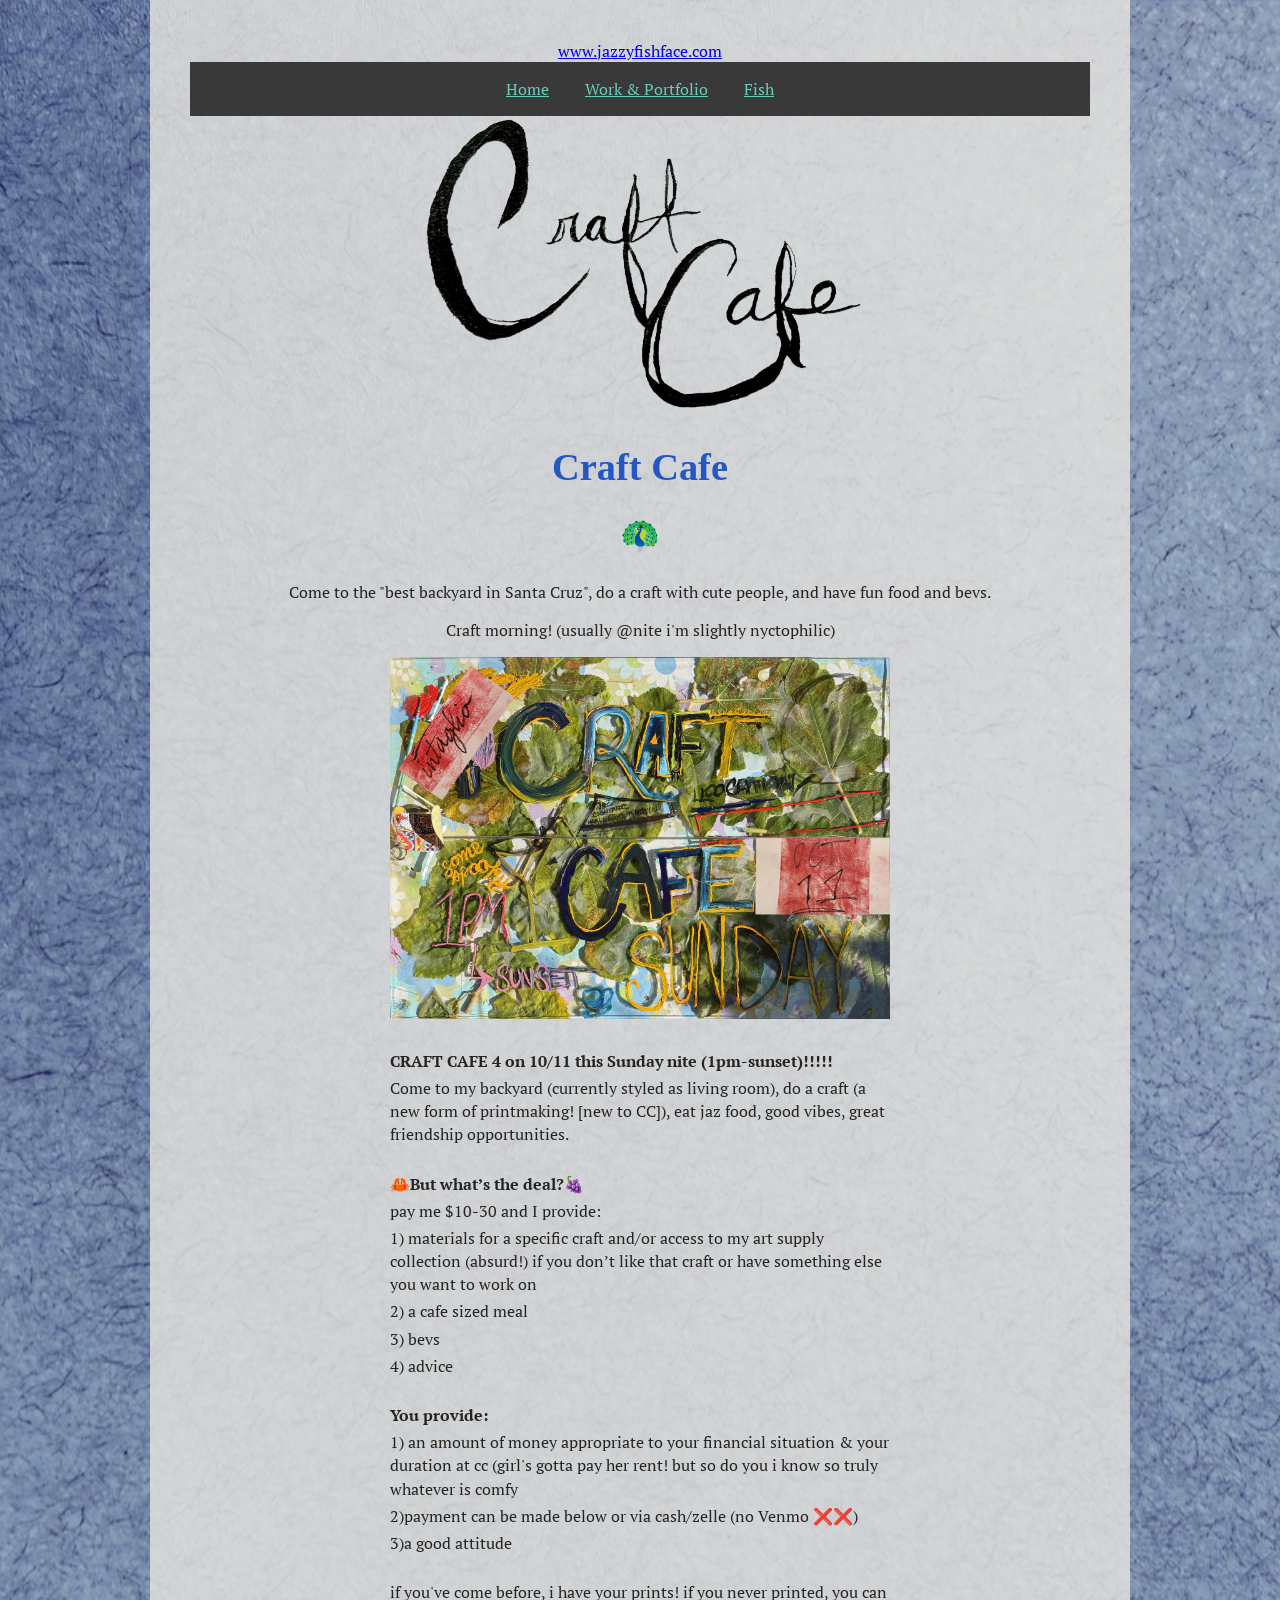
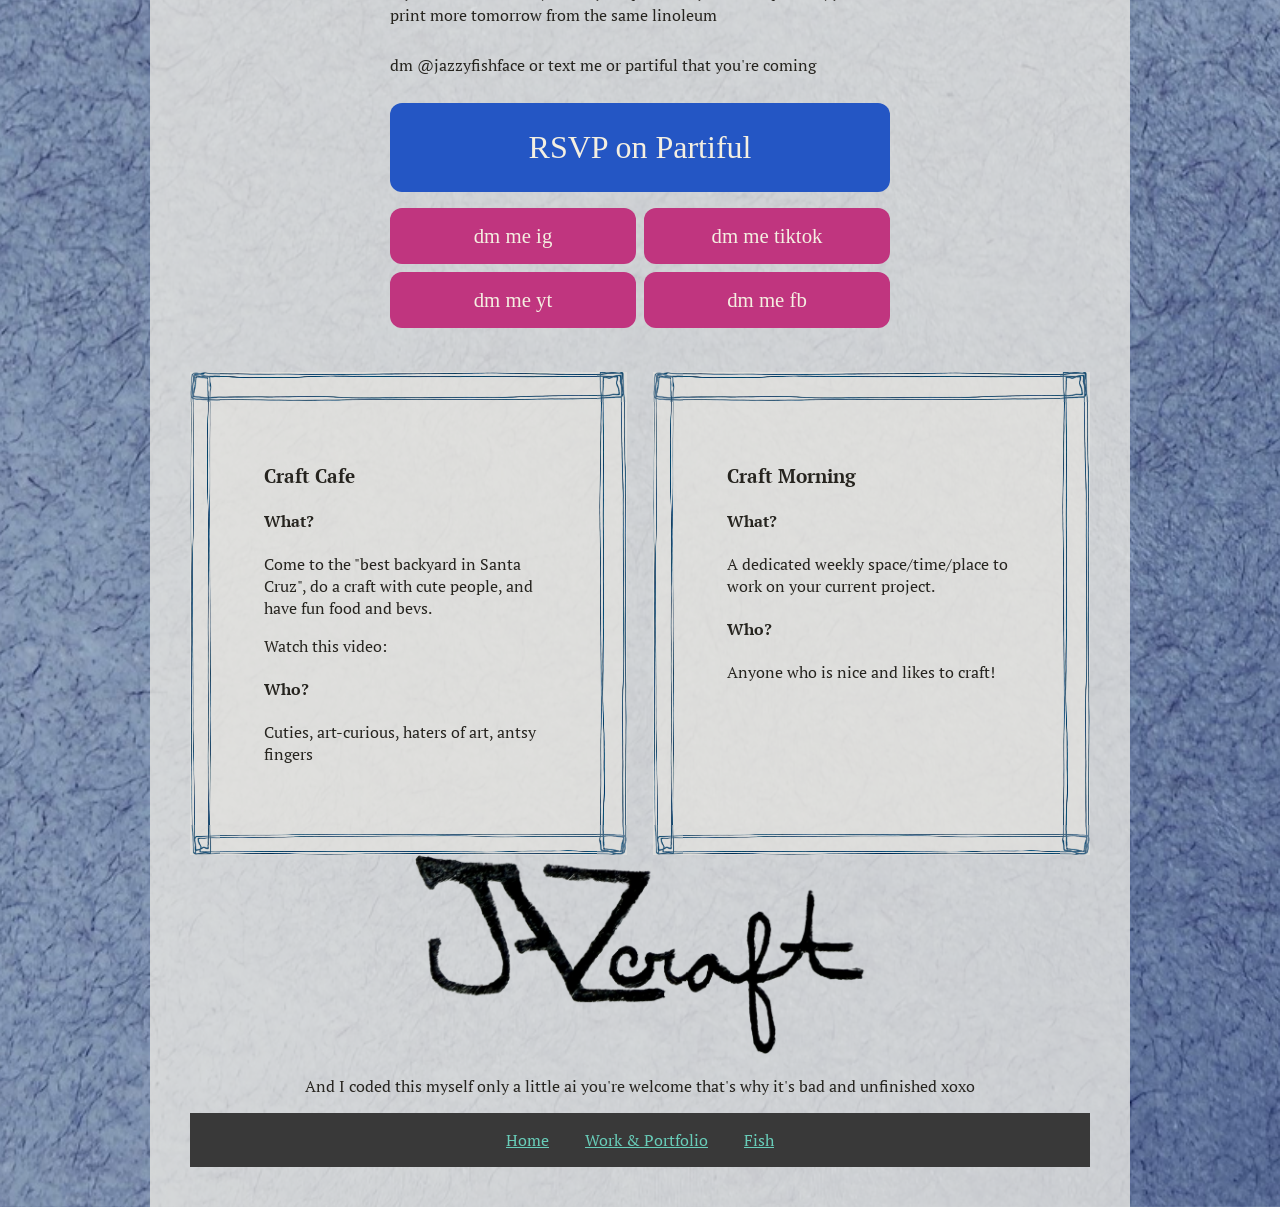
<file: index.html>
<!DOCTYPE html>
<html lang="en">
<head>
    <meta charset="UTF-8">
    <meta name="viewport" content="width=device-width, initial-scale=1">
    <link rel="stylesheet" href="https://fonts.googleapis.com/css2?family=IM+Fell+Great+Primer:ital@0;1&family=PT+Serif:ital,wght@0,400;0,700;1,400&display=swap">
    <link rel="stylesheet" href="style.css">
    <title>JAZcraft</title>
</head>
<body>
<header class="site-header">
    <a href="index.html">www.jazzyfishface.com</a>
</header>
 <div class="nav">
    <a href="index.html">Home</a>
    <a href="portfolio.html">Work &amp; Portfolio</a>
    <a href="game.html">Fish</a>
</div>
    <img class="logo" src="craftcafe_logo_1-copy.png" alt="Craft Cafe logo: hand-drawn black ink text">
    <h1>Craft Cafe</h1>
    <h2>🦚</h2>
    <p>Come to the "best backyard in Santa Cruz", do a craft with cute people, and have fun food and bevs.</p>
    <p>Craft morning! (usually @nite i'm slightly nyctophilic)</p>
    <img class="hero" src="2026-1011-craftcafe4-poster.jpg" alt="Craft Cafe 10/11 poster">
    <div class="event">
        <div class="block">
            <p>CRAFT CAFE 4 on 10/11 this Sunday nite (1pm-sunset)!!!!!</p>
            <p>Come to my backyard (currently styled as living room), do a craft (a new form of printmaking! [new to CC]), eat jaz food, good vibes, great friendship opportunities.</p>
        </div>
        <div class="block">
            <p>🦀But what’s the deal?🍇</p>
            <p>pay me $10-30 and I provide:</p>
            <p>1) materials for a specific craft and/or access to my art supply collection (absurd!) if you don’t like that craft or have something else you want to work on</p>
            <p>2) a cafe sized meal</p>
            <p>3) bevs</p>
            <p>4) advice</p>
        </div>
        <div class="block">
            <p>You provide:</p>
            <p>1) an amount of money appropriate to your financial situation &amp; your duration at cc (girl's gotta pay her rent! but so do you i know so truly whatever is comfy</p>
            <p>2)payment can be made below or via cash/zelle (no Venmo ❌❌)</p>
            <p>3)a good attitude</p>
        </div>
        <div class="block">
            <p>if you've come before, i have your prints! if you never printed, you can print more tomorrow from the same linoleum</p>
        </div>
        <div class="block">
            <p>dm @jazzyfishface or text me or partiful that you're coming</p>
        </div>
    </div>
    <a class="rsvp" href="https://partiful.com/e/hdENZmYQLujQAo2faNwG">RSVP on Partiful</a>
    <div class="dm">
        <a href="https://ig.me/m/jazzyfishface">dm me ig</a>
        <a href="https://www.tiktok.com/@jazzyfishface">dm me tiktok</a>
        <a href="https://www.youtube.com/@jazzyfishface19">dm me yt</a>
        <a href="https://m.me/jazzfishface">dm me fb</a>
    </div>
    <div id='collection-component-1787263439116'></div>
    <script type="text/javascript">
    /*<![CDATA[*/
    (function () {
      var scriptURL = 'https://sdks.shopifycdn.com/buy-button/latest/buy-button-storefront.min.js';
      if (window.ShopifyBuy) {
        if (window.ShopifyBuy.UI) {
          ShopifyBuyInit();
        } else {
          loadScript();
        }
      } else {
        loadScript();
      }
      function loadScript() {
        var script = document.createElement('script');
        script.async = true;
        script.src = scriptURL;
        (document.getElementsByTagName('head')[0] || document.getElementsByTagName('body')[0]).appendChild(script);
        script.onload = ShopifyBuyInit;
      }
      function ShopifyBuyInit() {
        var client = ShopifyBuy.buildClient({
          domain: '9s1vhu-5z.myshopify.com',
          storefrontAccessToken: 'a50e40dce5577efce76e92b96e9ccb01',
        });
        ShopifyBuy.UI.onReady(client).then(function (ui) {
          ui.createComponent('collection', {
            id: '670674354249',
            node: document.getElementById('collection-component-1787263439116'),
            moneyFormat: '%24%7B%7Bamount%7D%7D',
            options: {
      "product": {
        "styles": {
          "product": {
            "@media (min-width: 601px)": {
              "max-width": "calc(33.33333% - 30px)",
              "margin-left": "30px",
              "margin-bottom": "50px",
              "width": "calc(33.33333% - 30px)"
            },
            "img": {
              "height": "calc(100% - 15px)",
              "position": "absolute",
              "left": "0",
              "right": "0",
              "top": "0"
            },
            "imgWrapper": {
              "padding-top": "calc(75% + 15px)",
              "position": "relative",
              "height": "0"
            }
          },
          "title": {
            "font-family": "PT Sans, sans-serif",
            "color": "#040404"
          },
          "button": {
            "font-family": "PT Sans, sans-serif",
            "font-weight": "bold",
            "color": "#000000",
            ":hover": {
              "color": "#000000"
            }
          },
          "price": {
            "font-family": "PT Sans, sans-serif"
          },
          "compareAt": {
            "font-family": "PT Sans, sans-serif"
          },
          "unitPrice": {
            "font-family": "PT Sans, sans-serif"
          }
        },
        "buttonDestination": "modal",
        "contents": {
          "options": false
        },
        "text": {
          "button": "View product"
        },
        "googleFonts": [
          "PT Sans"
        ]
      },
      "productSet": {
        "styles": {
          "products": {
            "@media (min-width: 601px)": {
              "margin-left": "-30px"
            }
          }
        }
      },
      "modalProduct": {
        "contents": {
          "img": false,
          "imgWithCarousel": true,
          "button": false,
          "buttonWithQuantity": true
        },
        "styles": {
          "product": {
            "@media (min-width: 601px)": {
              "max-width": "100%",
              "margin-left": "0px",
              "margin-bottom": "0px"
            }
          },
          "button": {
            "font-family": "PT Sans, sans-serif",
            "font-weight": "bold",
            "color": "#000000",
            ":hover": {
              "color": "#000000"
            }
          },
          "title": {
            "font-family": "Helvetica Neue, sans-serif",
            "font-weight": "bold",
            "font-size": "26px",
            "color": "#4c4c4c"
          },
          "price": {
            "font-family": "Helvetica Neue, sans-serif",
            "font-weight": "normal",
            "font-size": "18px",
            "color": "#4c4c4c"
          },
          "compareAt": {
            "font-family": "Helvetica Neue, sans-serif",
            "font-weight": "normal",
            "font-size": "15.299999999999999px",
            "color": "#4c4c4c"
          },
          "unitPrice": {
            "font-family": "Helvetica Neue, sans-serif",
            "font-weight": "normal",
            "font-size": "15.299999999999999px",
            "color": "#4c4c4c"
          }
        },
        "googleFonts": [
          "PT Sans"
        ],
        "text": {
          "button": "Add to cart"
        }
      },
      "option": {},
      "cart": {
        "styles": {
          "button": {
            "font-family": "PT Sans, sans-serif",
            "font-weight": "bold",
            "color": "#000000",
            ":hover": {
              "color": "#000000"
            }
          },
          "title": {
            "color": "#414141"
          },
          "header": {
            "color": "#414141"
          },
          "lineItems": {
            "color": "#414141"
          },
          "subtotalText": {
            "color": "#414141"
          },
          "subtotal": {
            "color": "#414141"
          },
          "notice": {
            "color": "#414141"
          },
          "currency": {
            "color": "#414141"
          },
          "close": {
            "color": "#414141",
            ":hover": {
              "color": "#414141"
            }
          },
          "empty": {
            "color": "#414141"
          },
          "noteDescription": {
            "color": "#414141"
          },
          "discountText": {
            "color": "#414141"
          },
          "discountIcon": {
            "fill": "#414141"
          },
          "discountAmount": {
            "color": "#414141"
          },
          "cart": {
            "background-color": "#e6cccc"
          },
          "footer": {
            "background-color": "#e6cccc"
          }
        },
        "text": {
          "total": "Total",
          "notice": "redeemable only in person",
          "button": "Checkout"
        },
        "contents": {
          "note": true
        },
        "googleFonts": [
          "PT Sans"
        ]
      },
      "toggle": {
        "styles": {
          "toggle": {
            "font-family": "PT Sans, sans-serif",
            "font-weight": "bold"
          },
          "count": {
            "color": "#000000",
            ":hover": {
              "color": "#000000"
            }
          },
          "iconPath": {
            "fill": "#000000"
          }
        },
        "googleFonts": [
          "PT Sans"
        ]
      },
      "lineItem": {
        "styles": {
          "variantTitle": {
            "color": "#414141"
          },
          "title": {
            "color": "#414141"
          },
          "price": {
            "color": "#414141"
          },
          "fullPrice": {
            "color": "#414141"
          },
          "discount": {
            "color": "#414141"
          },
          "discountIcon": {
            "fill": "#414141"
          },
          "quantity": {
            "color": "#414141"
          },
          "quantityIncrement": {
            "color": "#414141",
            "border-color": "#414141"
          },
          "quantityDecrement": {
            "color": "#414141",
            "border-color": "#414141"
          },
          "quantityInput": {
            "color": "#414141",
            "border-color": "#414141"
          }
        }
      }
    },
          });
        });
      }
    })();
    /*]]>*/
    </script>
    <div class="cards">
        <div class="card">
            <h3>Craft Cafe</h3>
            <h4>What?</h4>
            <p>Come to the "best backyard in Santa Cruz", do a craft with cute people, and have fun food and bevs. </p>
            <p>Watch this video:</p>
            <h4>Who?</h4>
            <p>Cuties, art-curious, haters of art, antsy fingers</p>
        </div>
        <div class="card">
            <h3>Craft Morning</h3>
            <h4>What?</h4>
            <p>A dedicated weekly space/time/place to work on your current project.</p>
            <h4>Who?</h4>
            <p>Anyone who is nice and likes to craft!</p>
        </div>
    </div>
    <img class="logo" src="JAZcraft_logo_1-copy.png" alt="JAZcraft logo: hand-drawn black ink logo">
    <p></p>
    <p>And I coded this myself only a little ai you're welcome that's why it's bad and unfinished xoxo</p>
 <div class="footer-nav">
    <a href="index.html">Home</a>
    <a href="portfolio.html">Work &amp; Portfolio</a>
    <a href="game.html">Fish</a>
</div>
</body>
</html>
</file>
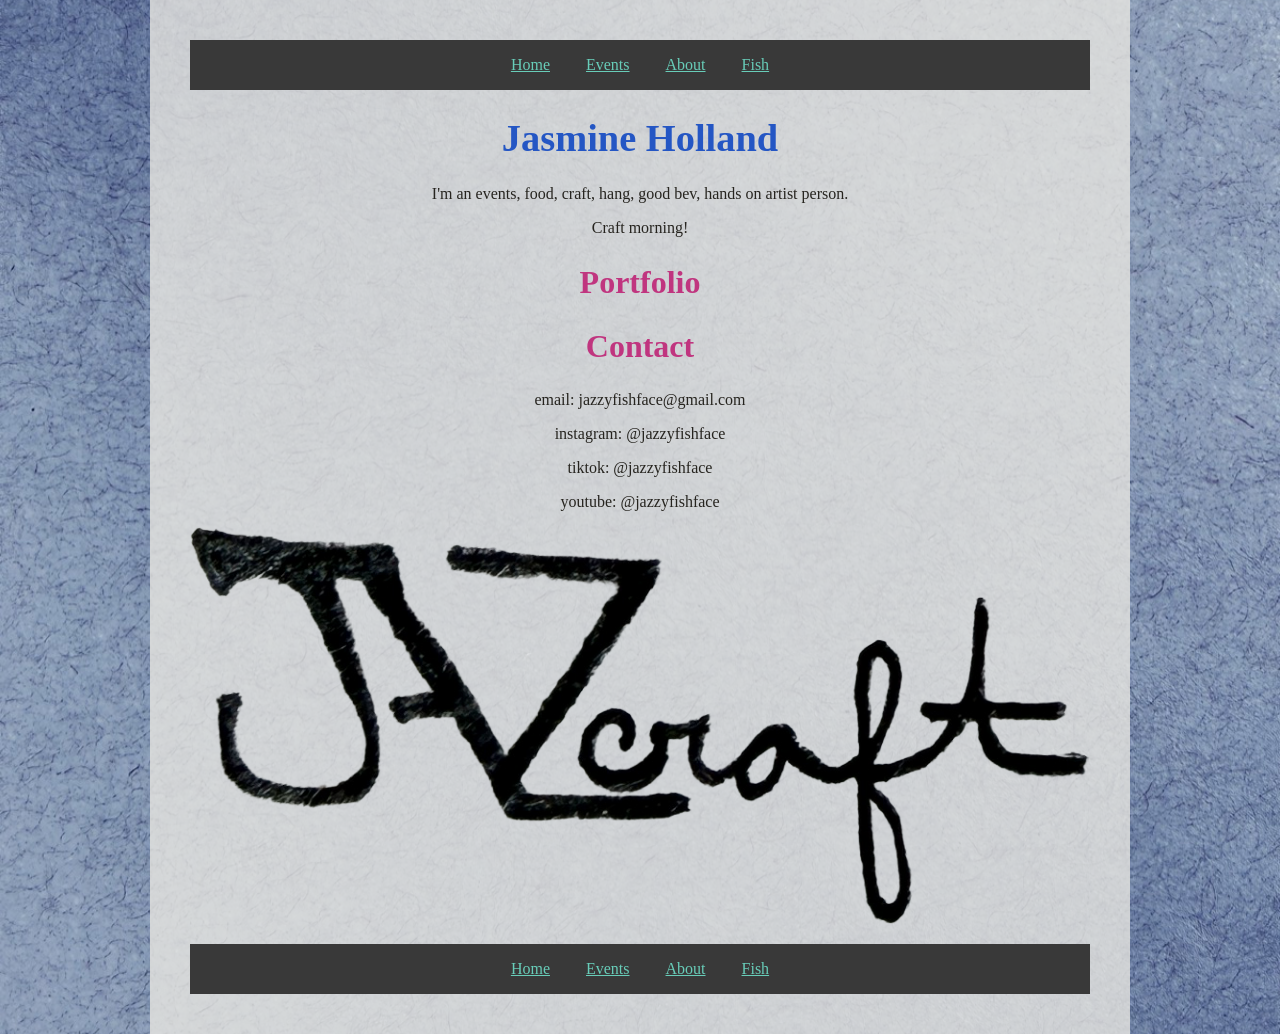
<file: about.html>
<!DOCTYPE html>
<html lang="en">
<head>
     <meta charset="UTF-8">
     <link rel="stylesheet" href="style.css">
    <title>about</title>
</head>
<body>
 <div class="nav">
    <a href="index.html">Home</a>
    <a href="events.html">Events</a>
    <a href="about.html">About</a>
    <a href="game.html">Fish</a>
</div>
    <h1>Jasmine Holland</h1>
    <p>I'm an events, food, craft, hang, good bev, hands on artist person. </p>
    <p>Craft morning!</p>
    <!-- placeholder for actual bio -->
    <h2>Portfolio</h2>
    <!-- placeholder for portfolio of artwork/baked goods -->
    <h2>Contact</h2>
    <p>email: jazzyfishface@gmail.com</p>
    <p>instagram: @jazzyfishface</p>
    <p>tiktok: @jazzyfishface</p>
    <p>youtube: @jazzyfishface</p>
    <img src="JAZcraft_logo_1-copy.png" alt="JAZcraft logo: hand-drawn black ink logo">
    <p></p>
 <div class="footer-nav ">
    <a href="index.html">Home</a>
    <a href="events.html">Events</a>
    <a href="about.html">About</a>
    <a href="game.html">Fish</a>
</div>
</body>
</html>
</file>
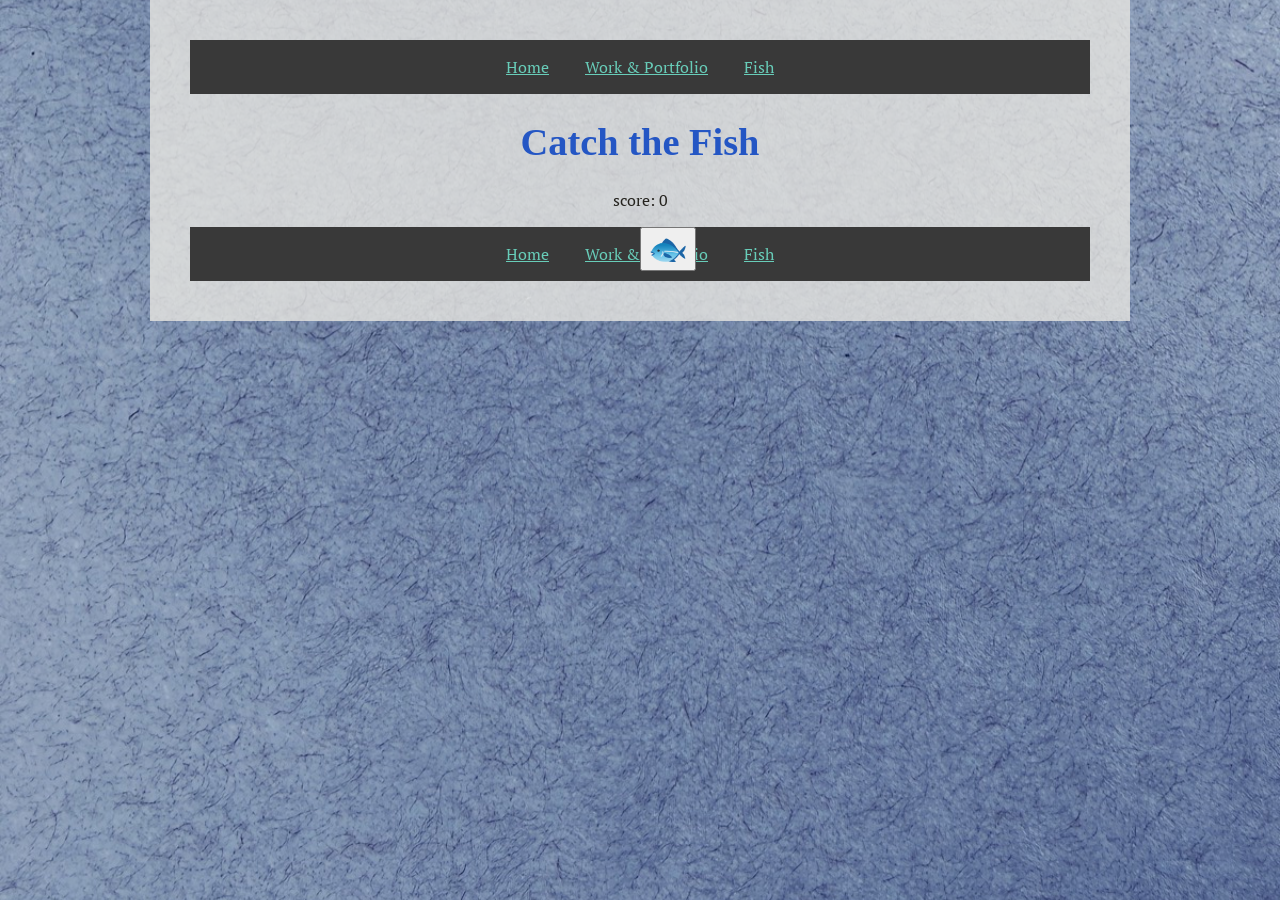
<file: game.html>
<!DOCTYPE html>
<html lang="en">
<head>
    <meta charset="UTF-8">
    <meta name="viewport" content="width=device-width, initial-scale=1">
    <link rel="stylesheet" href="https://fonts.googleapis.com/css2?family=IM+Fell+Great+Primer:ital@0;1&family=PT+Serif:ital,wght@0,400;0,700;1,400&display=swap">
    <link rel="stylesheet" href="style.css">
    <title>JAZcraft</title>
</head>
<body>
 <div class="nav">
    <a href="index.html">Home</a>
    <a href="portfolio.html">Work &amp; Portfolio</a>
    <a href="game.html">Fish</a>
</div>
<h1>Catch the Fish</h1>
<p>score: <span id="score">0</span></p>
<button id="fish">🐟</button>

<script>
    let score = 0;
    function catchFish() {
        score = score + 1;
        moveFish();
        document.getElementById("score").textContent = score;
    }
    document.getElementById("fish").onclick = catchFish;
    function moveFish() {
    let fish = document.getElementById("fish");
    fish.style.left = Math.random() * 80 + "%";
    fish.style.top = Math.random() * 80 + "%";
    setInterval(moveFish, 1000);
}
</script>
 <div class="footer-nav">
    <a href="index.html">Home</a>
    <a href="portfolio.html">Work &amp; Portfolio</a>
    <a href="game.html">Fish</a>
</div>
</body>
</html>
</file>
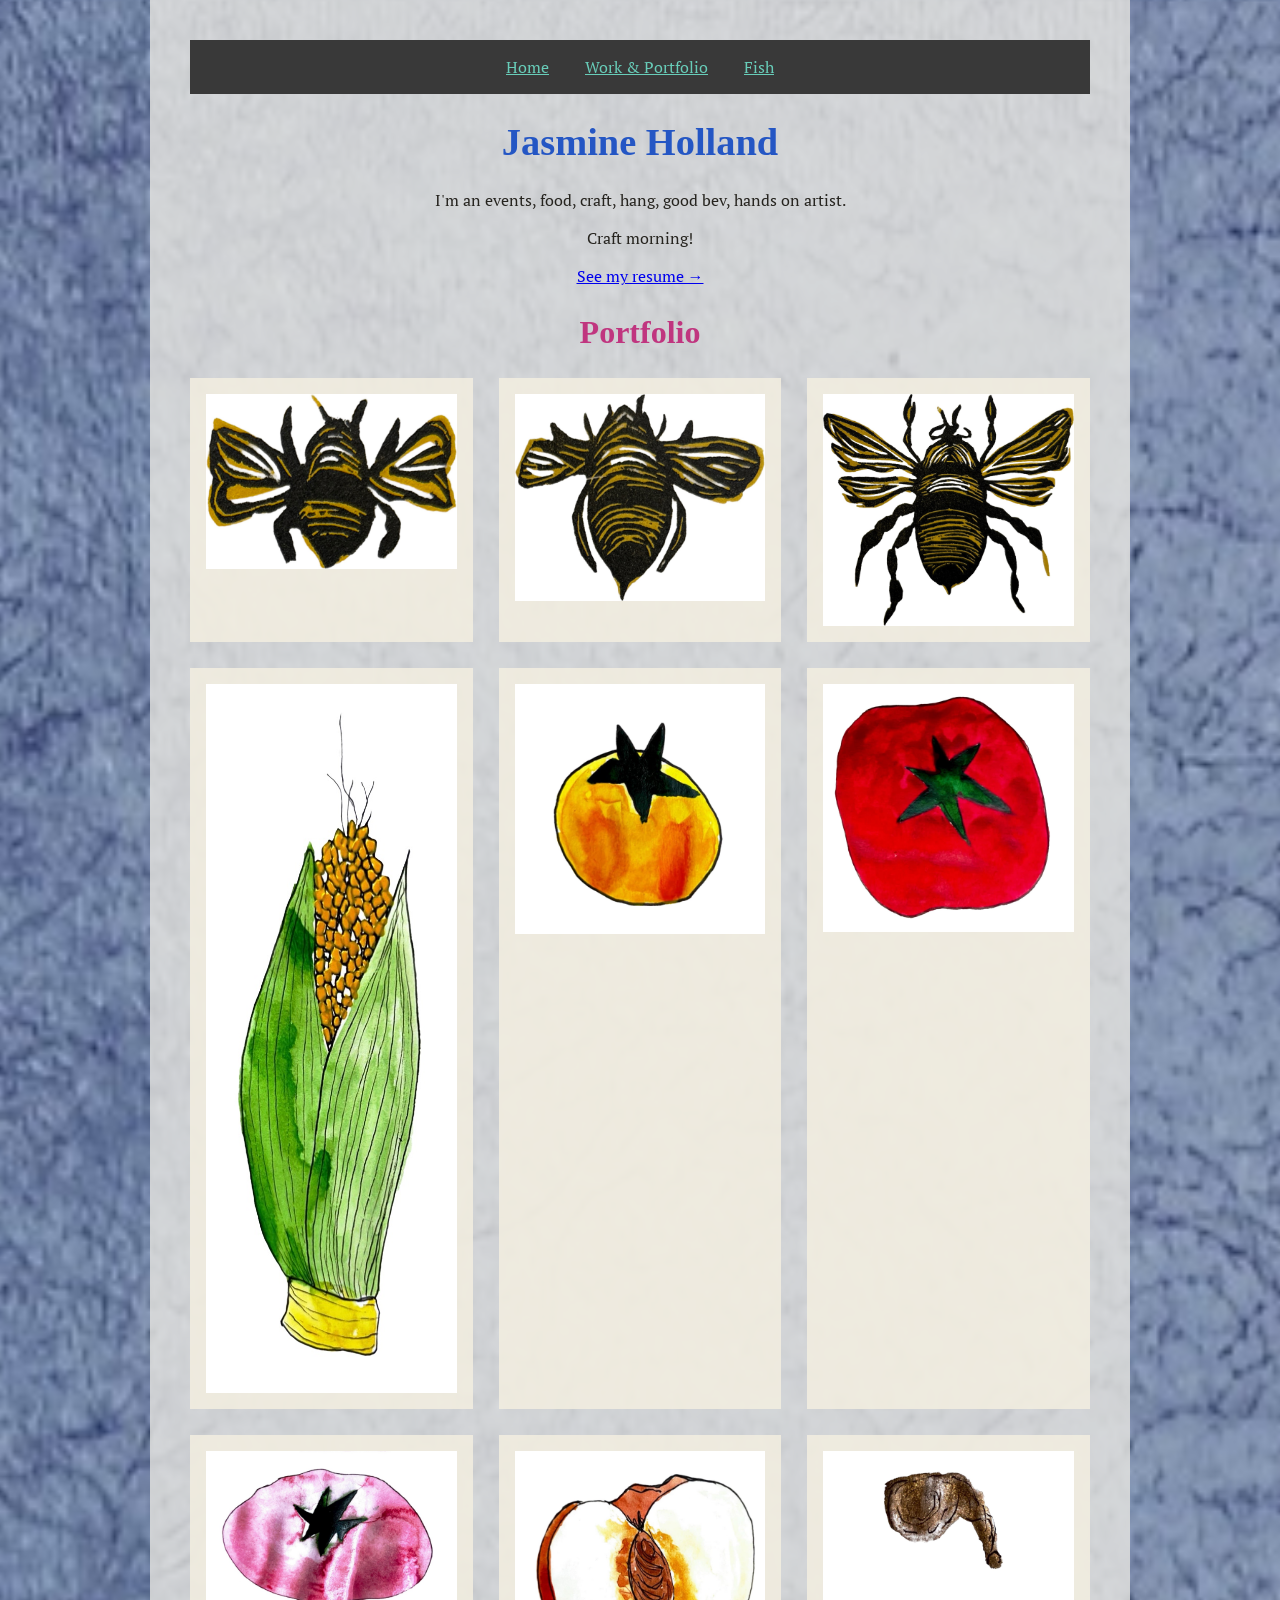
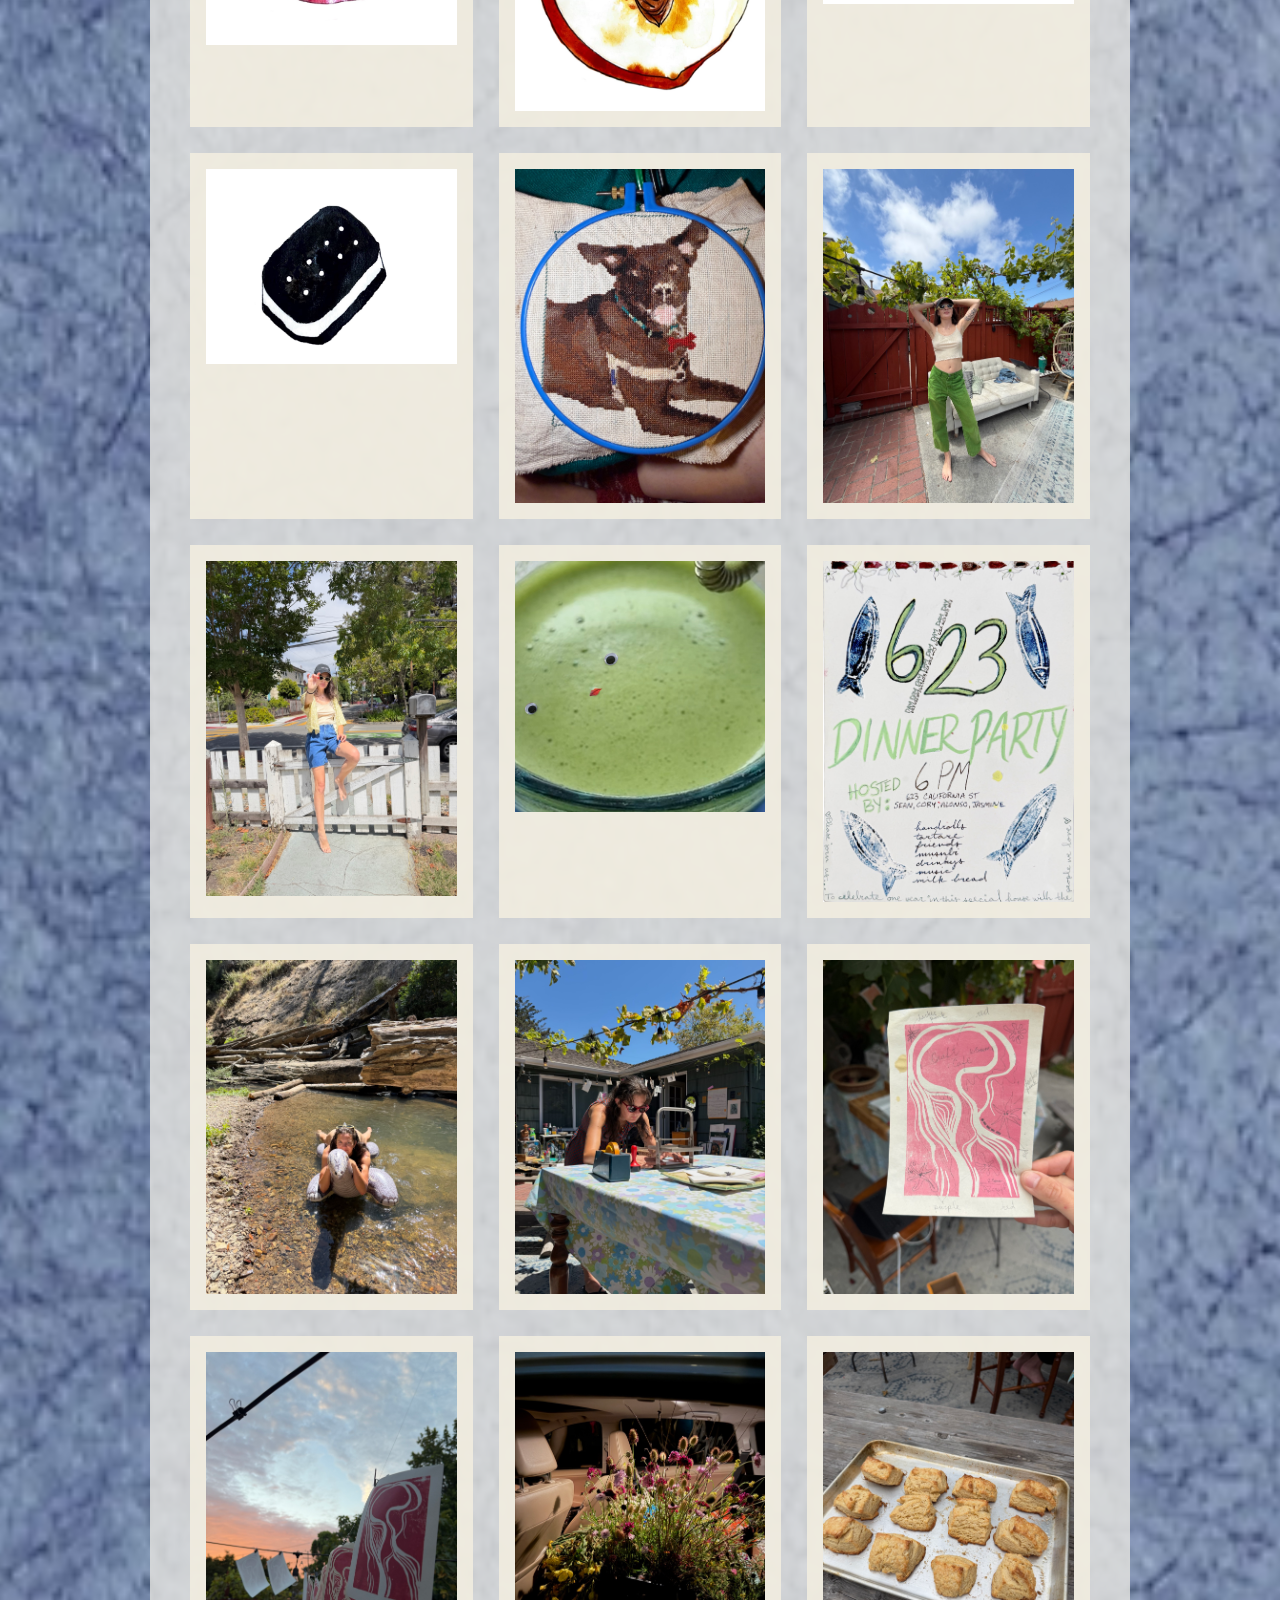
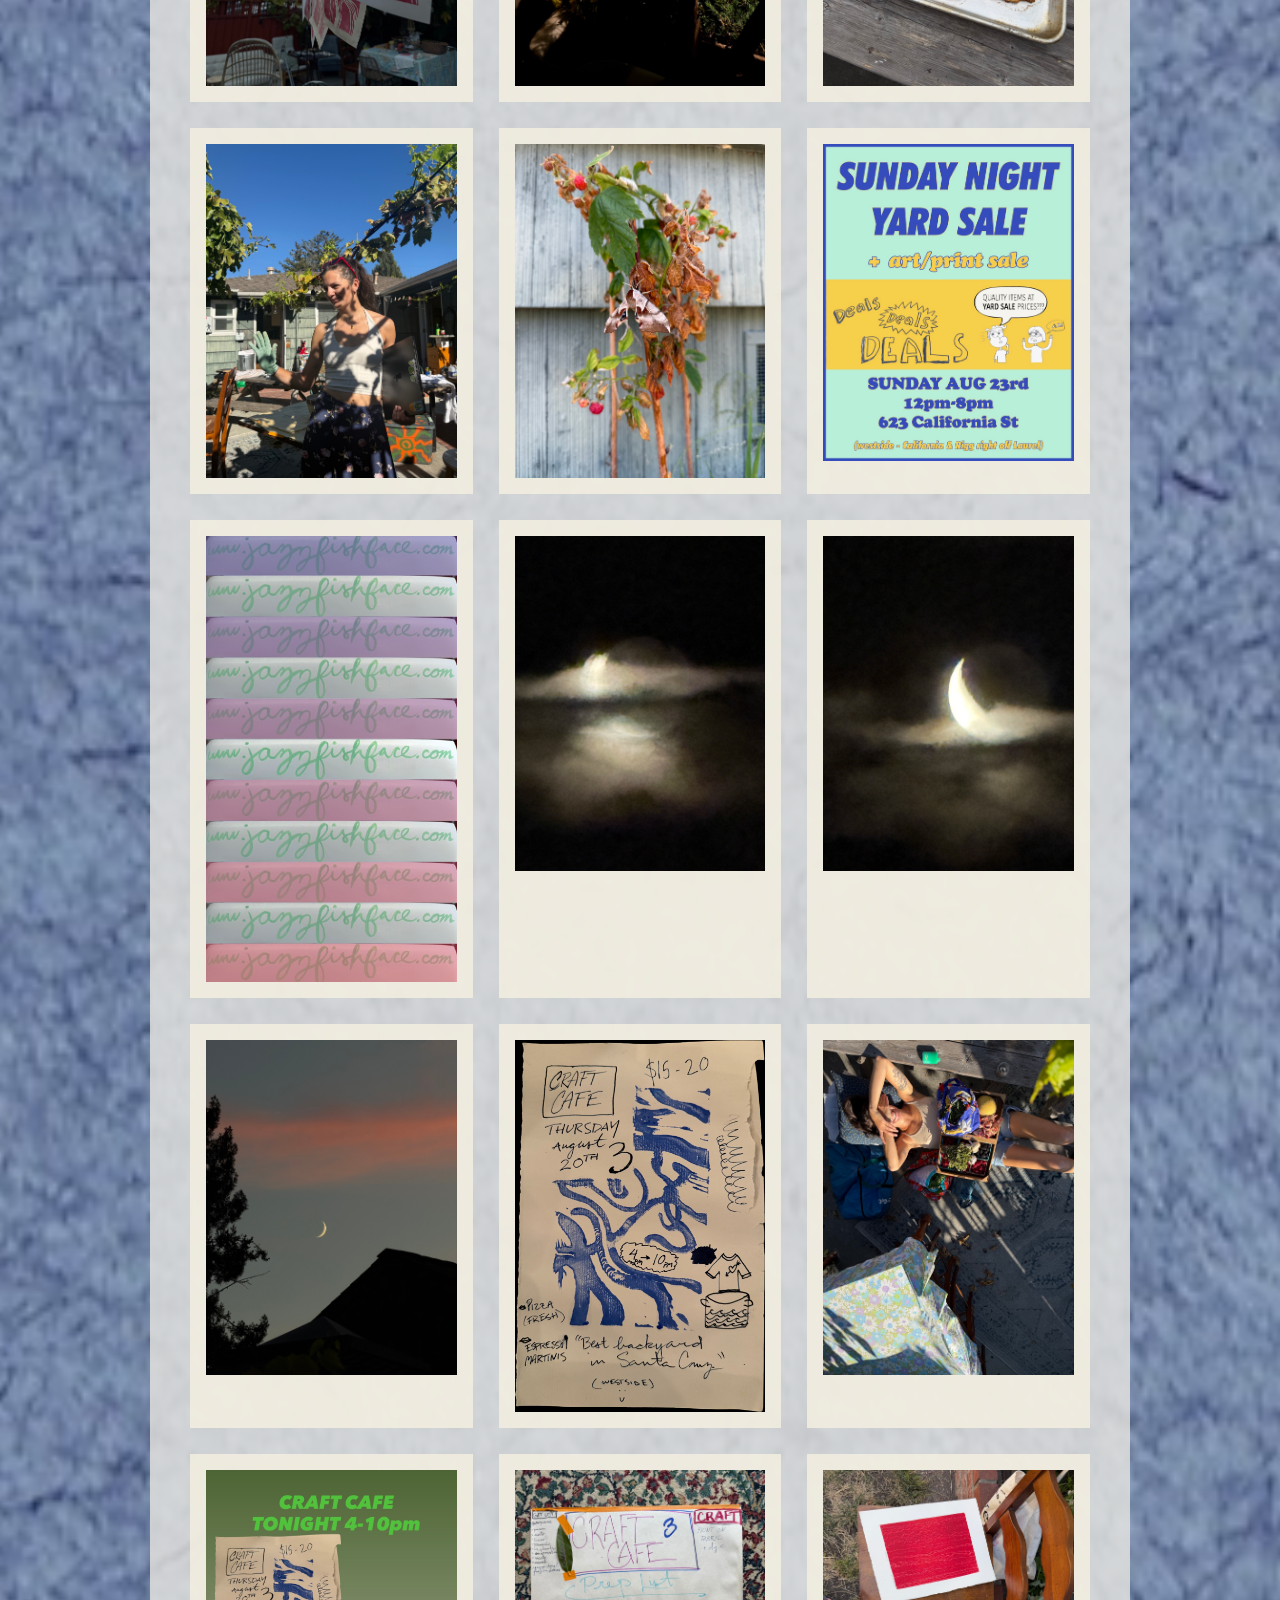
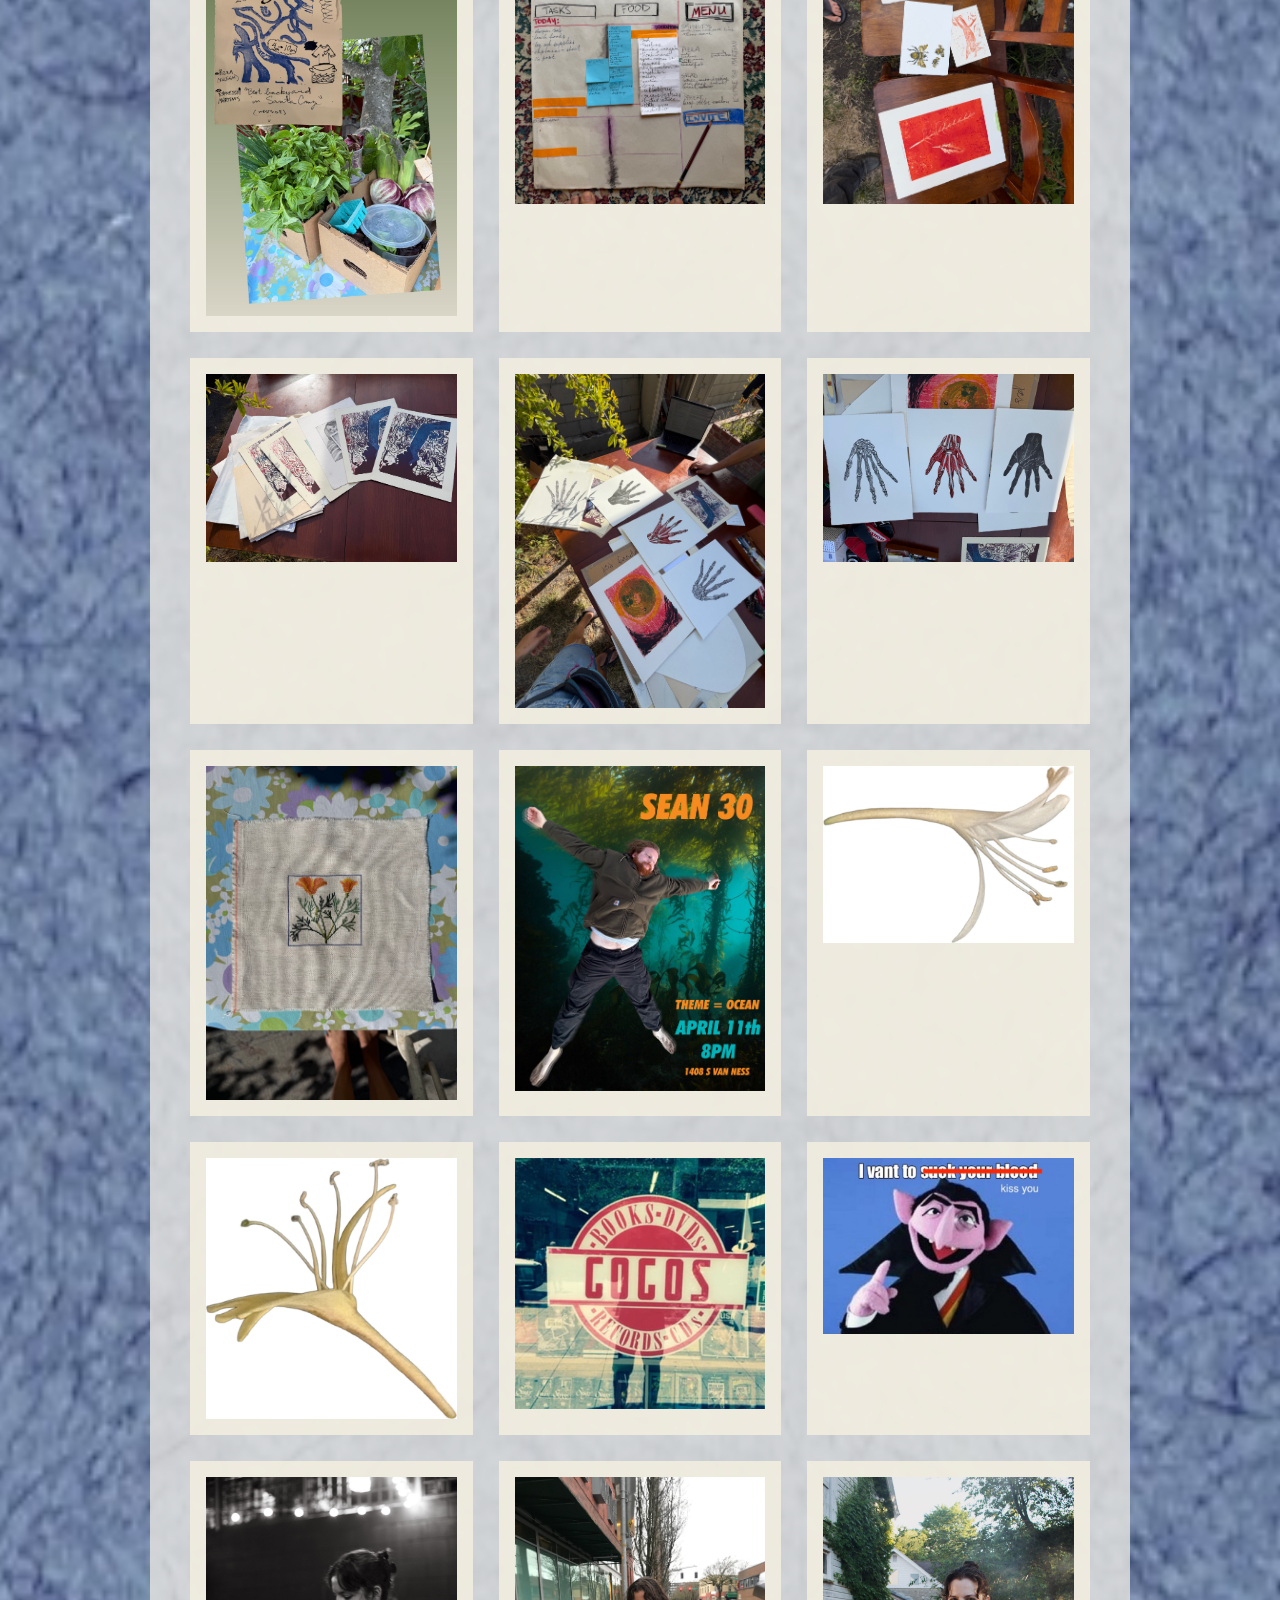
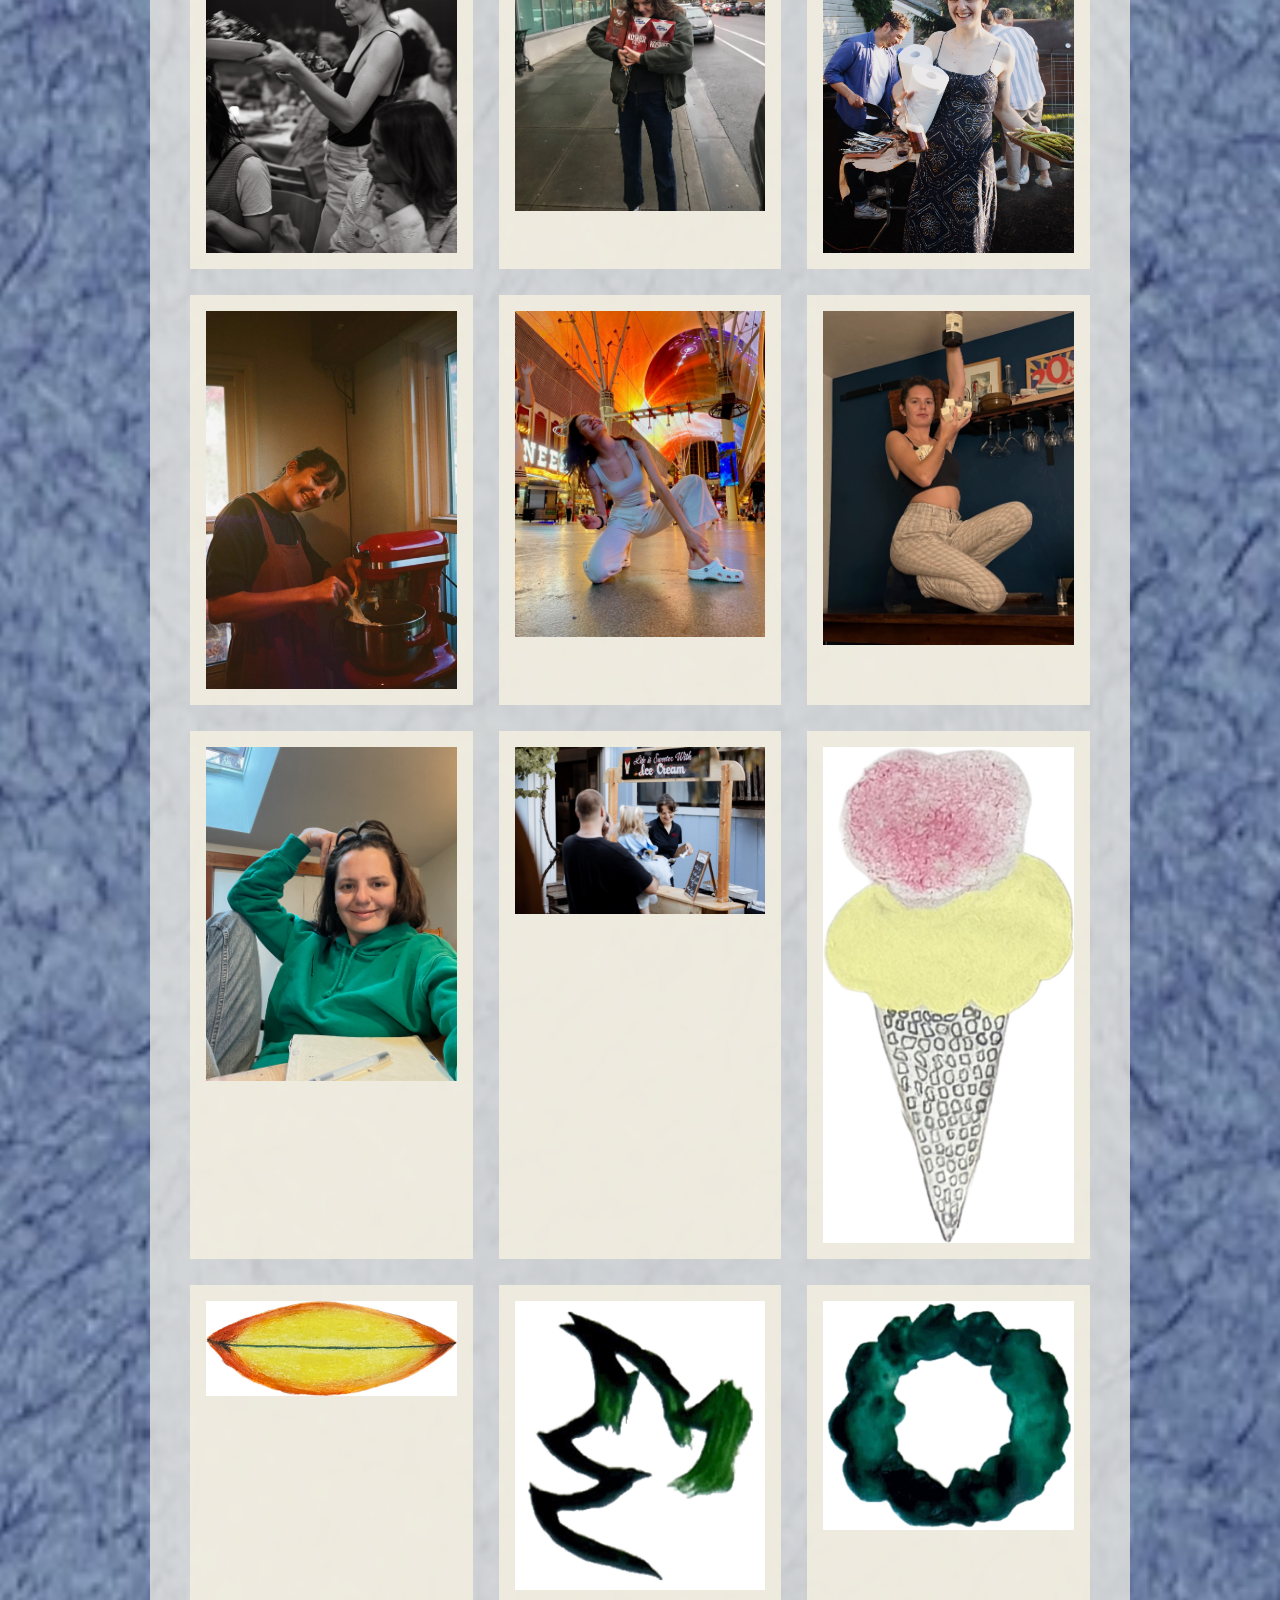
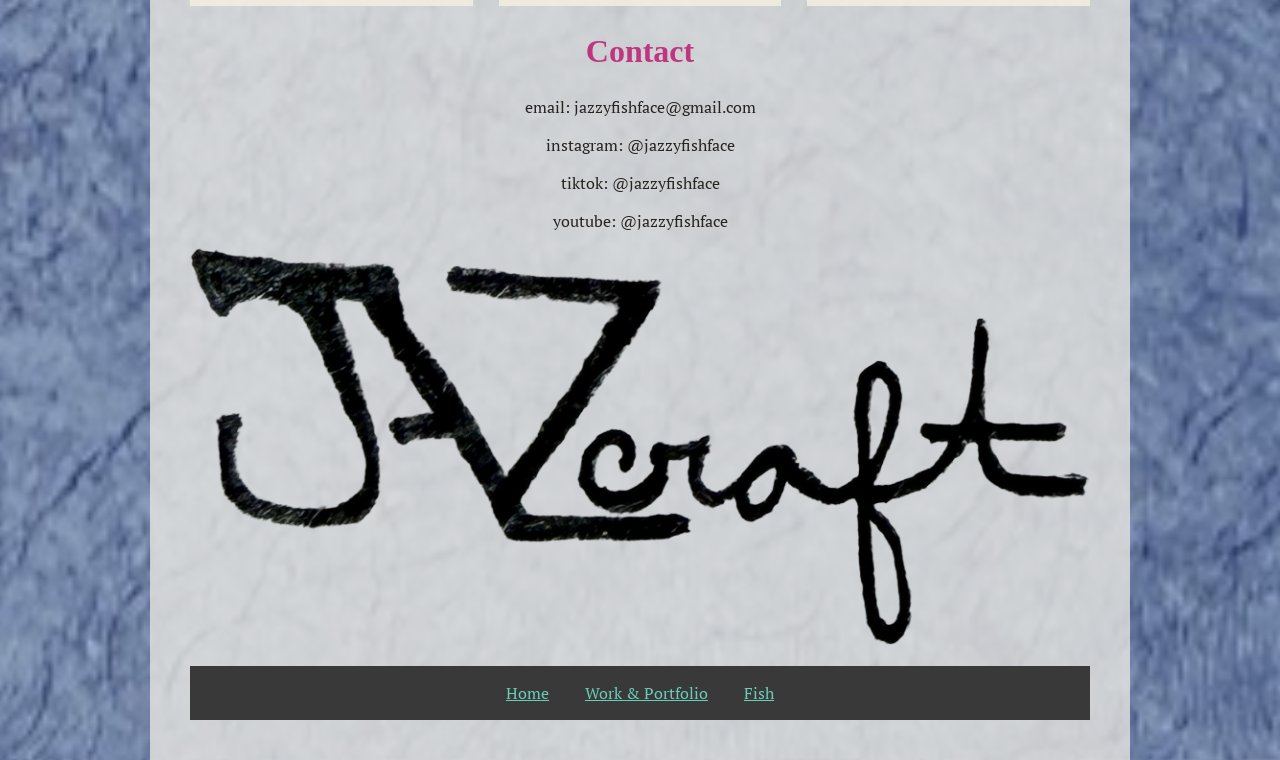
<file: portfolio.html>
<!DOCTYPE html>
<html lang="en">
<head>
    <meta charset="UTF-8">
    <meta name="viewport" content="width=device-width, initial-scale=1">
    <link rel="stylesheet" href="https://fonts.googleapis.com/css2?family=IM+Fell+Great+Primer:ital@0;1&family=PT+Serif:ital,wght@0,400;0,700;1,400&display=swap">
    <link rel="stylesheet" href="style.css">
    <title>about</title>
</head>
<body>
 <div class="nav">
    <a href="index.html">Home</a>
    <a href="portfolio.html">Work &amp; Portfolio</a>
    <a href="game.html">Fish</a>
</div>
    <h1>Jasmine Holland</h1>
    <p>I'm an events, food, craft, hang, good bev, hands on artist. </p>
    <p>Craft morning!</p>
    <p><a href="resume.html">See my resume &rarr;</a></p>
    <h2>Portfolio</h2>
    <div class="gallery">
        <figure>
            <img src="art/2014-bee-1.jpg" alt="Black bee with gold-striped wings and white wing details, viewed from above on white background.">
        </figure>
        <figure>
            <img src="art/2014-bee-2.jpg" alt="Black bee with gold-striped wings viewed from above, printed on white background.">
        </figure>
        <figure>
            <img src="art/2014-bee-3.jpg" alt="Black bee with large extended gold-striped wings and detailed legs, viewed from above on white background.">
        </figure>
        <figure>
            <img src="art/2023-0723-img9454.jpg" alt="Watercolor illustration of a corn cob with yellow kernels and green leafy husks bound with a yellow band.">
        </figure>
        <figure>
            <img src="art/2023-0723-img9456.jpg" alt="Yellow-to-orange watercolor apple with a black bat silhouette emerging from the top.">
        </figure>
        <figure>
            <img src="art/2023-0723-img9457.jpg" alt="Watercolor painting of a red tomato with a green star-shaped sepal on white background.">
        </figure>
        <figure>
            <img src="art/2023-0723-img9459.jpg" alt="Watercolor painting of a magenta bell pepper with a black star-shaped sepal on white background.">
        </figure>
        <figure>
            <img src="art/2023-0723-img9463.jpg" alt="Cross-section of a watercolor apple showing the brown seed pod and yellow interior flesh.">
        </figure>
        <figure>
            <img src="art/2023-0723-img9467.jpg" alt="Weathered tan and brown surface with carved curved lines and embossed texture marks.">
        </figure>
        <figure>
            <img src="art/2023-0723-img9470.jpg" alt="Abstract black rectangular form with rounded corners and a white dot pattern.">
        </figure>
        <figure>
            <img src="art/2026-0326-img-4605.jpg" alt="Cross-stitch embroidery in a blue hoop showing a portrait of two people in brown and cream tones.">
        </figure>
        <figure>
            <img src="art/2026-0614-img-6635.jpg" alt="A person in sunglasses and green pants stands with arms raised in a sunny residential backyard.">
        </figure>
        <figure>
            <img src="art/2026-0614-img-6668.jpg" alt="A person with arms outstretched stands near a rainbow-striped painted structure by a dock.">
        </figure>
        <figure>
            <img src="art/2026-0618-20260618-matcha-1.jpg" alt="A green matcha drink in a bowl decorated with two googly eyes and a small red leaf.">
        </figure>
        <figure>
            <img src="art/2026-0623-day-poster.jpg" alt="A hand-drawn poster with blue fish illustrations, the date 6/23, and text advertising a dinner party.">
        </figure>
        <figure>
            <img src="art/2026-0705-img-3289.jpg" alt="A person sits on rocky ground beside still water with weathered logs nearby.">
        </figure>
        <figure>
            <img src="art/2026-0710-img-6419.jpg" alt="A person leans over a table of art supplies, working outdoors with plants and a dark building behind.">
        </figure>
        <figure>
            <img src="art/2026-0713-img-7318.jpg" alt="A pink linocut print with white outlines of an abstract flowing figure with floral corner details.">
        </figure>
        <figure>
            <img src="art/2026-0713-img-7323.jpg" alt="Identical pink linocut prints hang from clotheslines at sunset with trees in the background.">
        </figure>
        <figure>
            <img src="art/2026-0719-img-7497.jpg" alt="A car interior densely filled with dried flowers, seedpods, and botanical arrangements.">
        </figure>
        <figure>
            <img src="art/2026-0719-img-7508.jpg" alt="About a dozen freshly baked scones on parchment paper in a baking sheet.">
        </figure>
        <figure>
            <img src="art/2026-0724-img-5742.jpg" alt="A person in green gloves holds a small craft item while standing in a sunny backyard.">
        </figure>
        <figure>
            <img src="art/2026-0729-img-7817.jpg" alt="A raspberry plant with red and brown berries and a moth on the foliage, against a corrugated metal wall.">
        </figure>
        <figure>
            <img src="art/2026-08-23-yard-sale.jpg" alt="A blue and yellow poster for a Sunday-night yard sale and art print sale on August 23rd, with cartoon characters and hand-drawn text.">
        </figure>
        <figure>
            <img src="art/2026-0803-photo-output.jpg" alt="Hand-lettered paper strips in pastel purple, green, and pink, each reading www.jazzyfishface.com in green and purple ink.">
        </figure>
        <figure>
            <img src="art/2026-0808-img-8546.jpg" alt="A mostly dark photograph with blurred light-colored shapes in the center, hard to identify.">
        </figure>
        <figure>
            <img src="art/2026-0808-img-8552.jpg" alt="A crescent moon glowing against a dark cloudy sky at night.">
        </figure>
        <figure>
            <img src="art/2026-0815-img-9178.jpg" alt="A crescent moon in a twilight sky with tree branches and a rooftop silhouetted in front.">
        </figure>
        <figure>
            <img src="art/2026-0818-img-9308.jpg" alt="A cream notecard with hand-drawn blue abstract art and handwritten text announcing a Craft Cafe event on Thursday August 20th.">
        </figure>
        <figure>
            <img src="art/2026-0819-img-9302.jpg" alt="Overhead shot of a person reclining on a wooden deck surrounded by boxes of berries and greens, with patterned fabric and hard sun.">
        </figure>
        <figure>
            <img src="art/2026-0820-0cec63ff-f02d-4e8f-8505-41eaa4a81d01.jpg" alt="A green-background collage of a handwritten Craft Cafe flyer beside a photo of basil and vegetables in cardboard boxes.">
        </figure>
        <figure>
            <img src="art/2026-0820-img-9347.jpg" alt="Printed artworks on wooden chairs in a garden: red-textured prints, an ink fish drawing, and fern prints on white paper.">
        </figure>
        <figure>
            <img src="art/2026-0822-img-9438.jpg" alt="Handwritten planning notes on cream paper with colored tape and sticky notes, sketched layouts labeled craft, tasks, food, and menu.">
        </figure>
        <figure>
            <img src="art/2026-0822-img-9447.jpg" alt="Printed pages with ink drawings in black, red, and blue arranged on a wooden table.">
        </figure>
        <figure>
            <img src="art/2026-0822-img-9454.jpg" alt="Overhead view of artworks including hand prints and a colourful circular composition, in natural sun.">
        </figure>
        <figure>
            <img src="art/2026-0822-img-9455.jpg" alt="Three sheets of hand anatomy studies: line drawing, red ink, and black ink, on a wooden surface.">
        </figure>
        <figure>
            <img src="art/2026-0830-img-9604.jpg" alt="A small cross-stitch of two rust-coloured flowers with green foliage on cream linen.">
        </figure>
        <figure>
            <img src="art/2026-sean30th.jpg" alt="An event poster of a person jumping in an underwater kelp forest, with the text SEAN 30, THEME = OCEAN, APRIL 11th 8PM.">
        </figure>
        <figure>
            <img src="art/flower-white-1.jpg" alt="A pale botanical illustration of a white flower with a long stem and visible stamens on white background.">
        </figure>
        <figure>
            <img src="art/flower-yellow-1.jpg" alt="A botanical illustration of a yellow flower with several stems and stamens in yellow and tan on white background.">
        </figure>
        <figure>
            <img src="art/gogos-logo-1.jpg" alt="A vintage circular logo reading GOGO'S in red and cream, with the words BOOKS-DIGS and RECORDS-THINGS.">
        </figure>
        <figure>
            <img src="art/i-vant-to-kiss-you.jpg" alt="A cartoon vampire with the line I vant to suck your blood struck through and replaced with kiss you.">
        </figure>
        <figure>
            <img src="art/img-0276.jpg" alt="A black-and-white photo of people at a nighttime outdoor event under string lights.">
        </figure>
        <figure>
            <img src="art/img-0501.jpg" alt="A person on a city sidewalk holding several boxes of kosher salt, storefronts and parked cars behind.">
        </figure>
        <figure>
            <img src="art/img-1597.jpg" alt="Three people at an outdoor table, the middle one holding paper towels while prepping green vegetables.">
        </figure>
        <figure>
            <img src="art/img-1958.jpg" alt="A person in an apron using a red stand mixer at a counter.">
        </figure>
        <figure>
            <img src="art/img-2586.jpg" alt="A person in white posing under a colourful neon geometric light installation.">
        </figure>
        <figure>
            <img src="art/img-2615.jpg" alt="A person sitting on a dark blue counter holding cash, posing playfully indoors.">
        </figure>
        <figure>
            <img src="art/img-5168.jpg" alt="A person in a green hoodie at a table with art materials and a workspace setup.">
        </figure>
        <figure>
            <img src="art/kk-996.jpg" alt="A person serving customers at a wooden ice cream stand with a Life is Sweeter With Ice Cream sign.">
        </figure>
        <figure>
            <img src="art/ssc-cone-1.jpg" alt="A hand-painted double-scoop ice cream cone with pink and pale yellow scoops.">
        </figure>
        <figure>
            <img src="art/ssc-surfboard-1.jpg" alt="A painted surfboard with a yellow-orange gradient.">
        </figure>
        <figure>
            <img src="art/tree.jpg" alt="An abstract painting of black and green brushstrokes forming organic shapes.">
        </figure>
        <figure>
            <img src="art/wreath-1.jpg" alt="A painted circular wreath in dark teal-green tones.">
        </figure>
    </div>
    <h2>Contact</h2>
    <p>email: jazzyfishface@gmail.com</p>
    <p>instagram: @jazzyfishface</p>
    <p>tiktok: @jazzyfishface</p>
    <p>youtube: @jazzyfishface</p>
    <img src="JAZcraft_logo_1-copy.png" alt="JAZcraft logo: hand-drawn black ink logo">
    <p></p>
 <div class="footer-nav ">
    <a href="index.html">Home</a>
    <a href="portfolio.html">Work &amp; Portfolio</a>
    <a href="game.html">Fish</a>
</div>
</body>
</html>
</file>
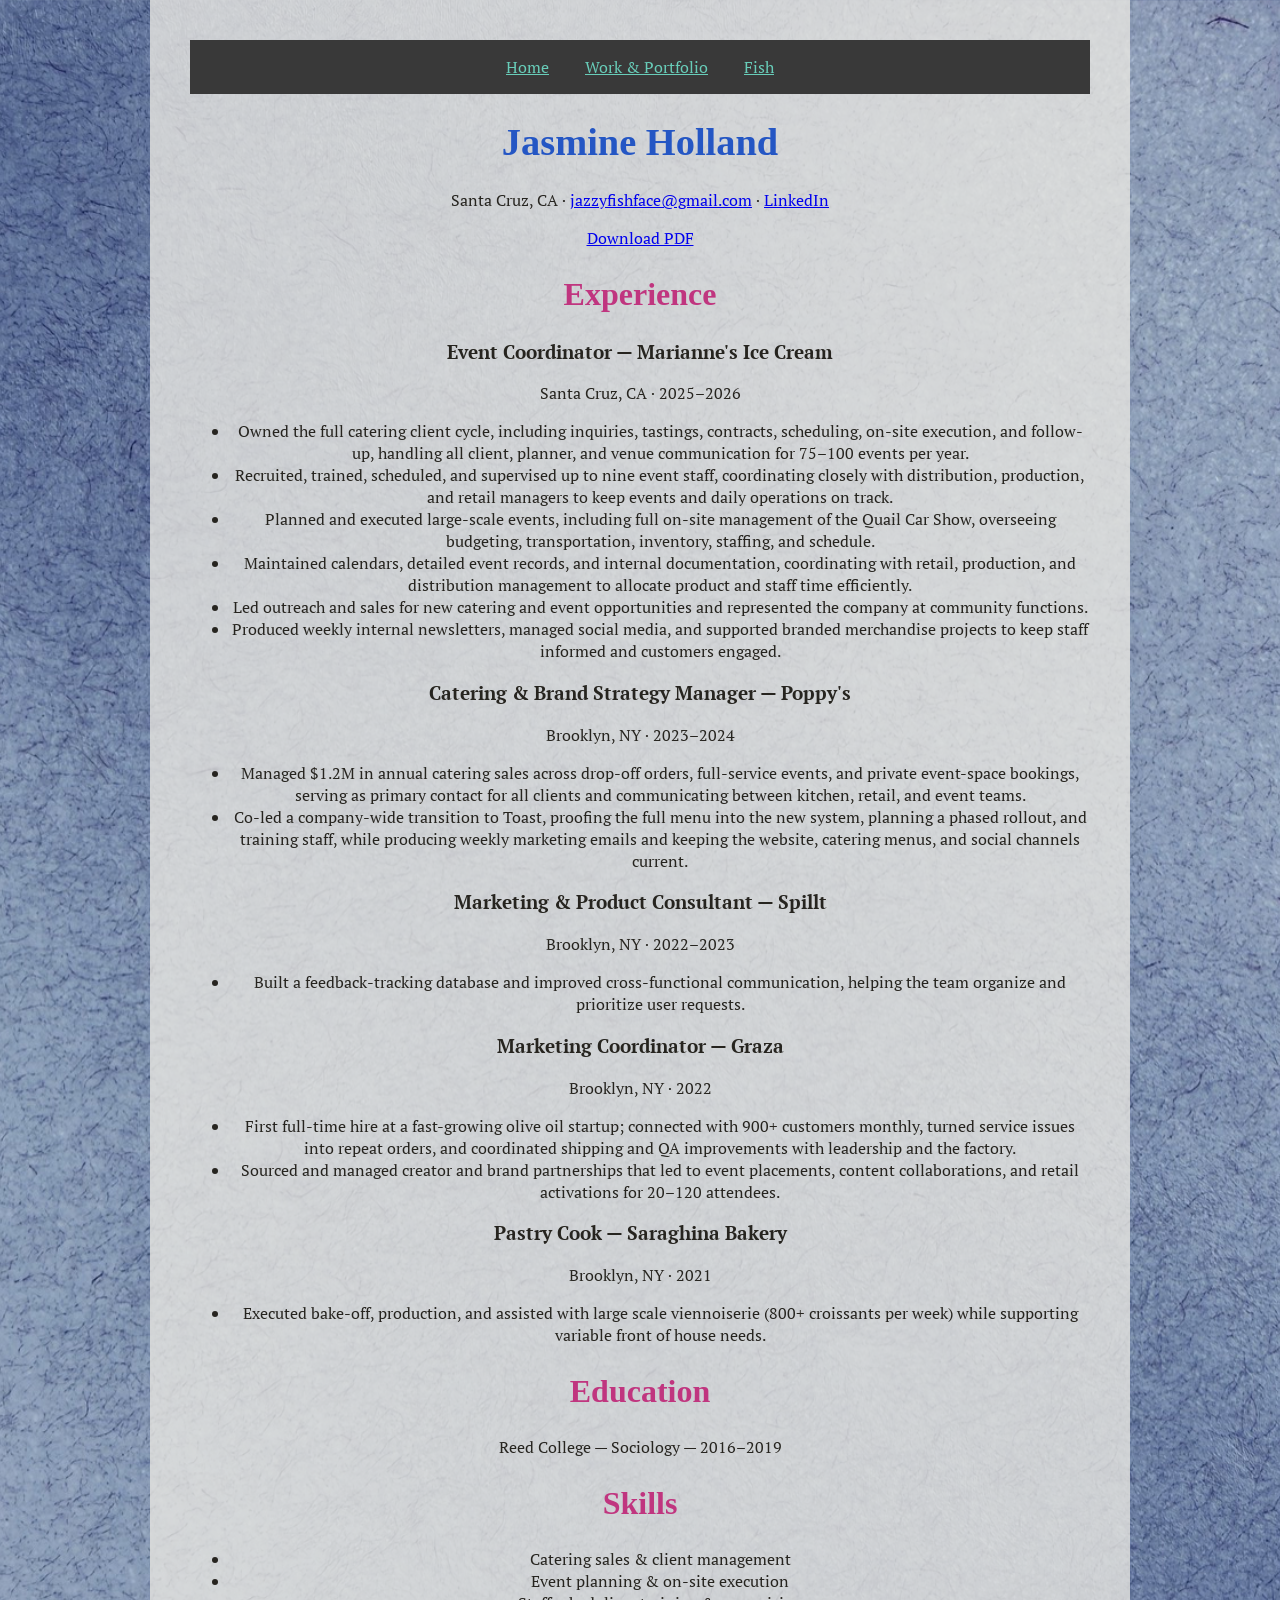
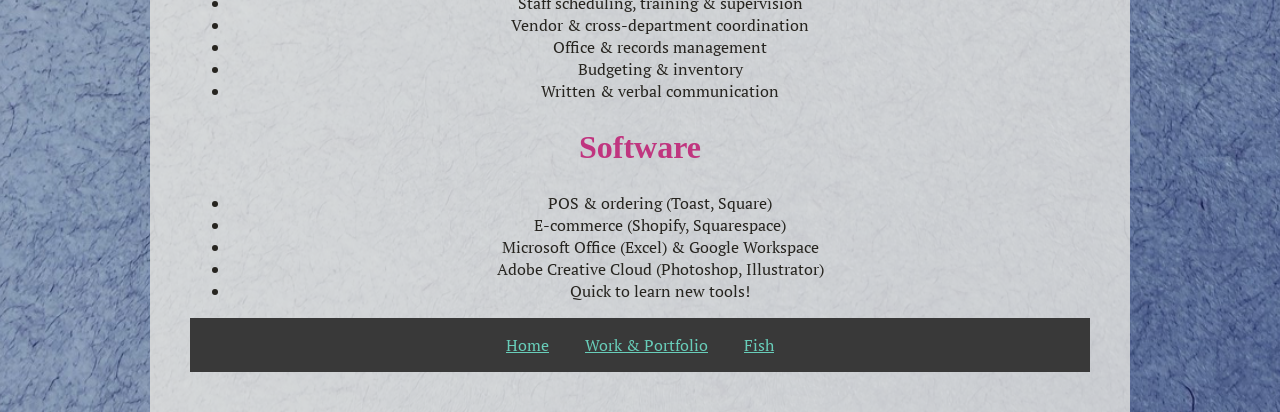
<file: resume.html>
<!DOCTYPE html>
<html lang="en">
<head>
    <meta charset="UTF-8">
    <meta name="viewport" content="width=device-width, initial-scale=1">
    <link rel="stylesheet" href="https://fonts.googleapis.com/css2?family=IM+Fell+Great+Primer:ital@0;1&family=PT+Serif:ital,wght@0,400;0,700;1,400&display=swap">
    <link rel="stylesheet" href="style.css">
    <title>Resume — Jasmine Holland</title>
</head>
<body>

    <div class="nav">
        <a href="index.html">Home</a>
        <a href="portfolio.html">Work &amp; Portfolio</a>
        <a href="game.html">Fish</a>
    </div>

    <h1>Jasmine Holland</h1>
    <p>
        Santa Cruz, CA &middot;
        <a href="mailto:jazzyfishface@gmail.com">jazzyfishface@gmail.com</a> &middot;
        <a href="https://www.linkedin.com/in/jasmine-holland">LinkedIn</a>
    </p>

    <p>
        <a href="202608_jasmine-holland-resume.pdf" download>Download PDF</a>
    </p>
    <h2>Experience</h2>

    <h3>Event Coordinator &mdash; Marianne's Ice Cream</h3>
    <p>Santa Cruz, CA &middot; 2025&ndash;2026</p>
    <ul>
        <li>Owned the full catering client cycle, including inquiries, tastings, contracts, scheduling, on-site execution, and follow-up, handling all client, planner, and venue communication for 75&ndash;100 events per year.</li>
        <li>Recruited, trained, scheduled, and supervised up to nine event staff, coordinating closely with distribution, production, and retail managers to keep events and daily operations on track.</li>
        <li>Planned and executed large-scale events, including full on-site management of the Quail Car Show, overseeing budgeting, transportation, inventory, staffing, and schedule.</li>
        <li>Maintained calendars, detailed event records, and internal documentation, coordinating with retail, production, and distribution management to allocate product and staff time efficiently.</li>
        <li>Led outreach and sales for new catering and event opportunities and represented the company at community functions.</li>
        <li>Produced weekly internal newsletters, managed social media, and supported branded merchandise projects to keep staff informed and customers engaged.</li>
    </ul>
    <h3>Catering &amp; Brand Strategy Manager &mdash; Poppy's</h3>
    <p>Brooklyn, NY &middot; 2023&ndash;2024</p>
    <ul>
        <li>Managed $1.2M in annual catering sales across drop-off orders, full-service events, and private event-space bookings, serving as primary contact for all clients and communicating between kitchen, retail, and event teams.</li>
        <li>Co-led a company-wide transition to Toast, proofing the full menu into the new system, planning a phased rollout, and training staff, while producing weekly marketing emails and keeping the website, catering menus, and social channels current.</li>
    </ul>

    <h3>Marketing &amp; Product Consultant &mdash; Spillt</h3>
    <p>Brooklyn, NY &middot; 2022&ndash;2023</p>
    <ul>
        <li>Built a feedback-tracking database and improved cross-functional communication, helping the team organize and prioritize user requests.</li>
    </ul>

    <h3>Marketing Coordinator &mdash; Graza</h3>
    <p>Brooklyn, NY &middot; 2022</p>
    <ul>
        <li>First full-time hire at a fast-growing olive oil startup; connected with 900+ customers monthly, turned service issues into repeat orders, and coordinated shipping and QA improvements with leadership and the factory.</li>
        <li>Sourced and managed creator and brand partnerships that led to event placements, content collaborations, and retail activations for 20&ndash;120 attendees.</li>
    </ul>

    <h3>Pastry Cook &mdash; Saraghina Bakery</h3>
    <p>Brooklyn, NY &middot; 2021</p>
    <ul>
        <li>Executed bake-off, production, and assisted with large scale viennoiserie (800+ croissants per week) while supporting variable front of house needs.</li>
    </ul>
    <h2>Education</h2>
    <p>Reed College &mdash; Sociology &mdash; 2016&ndash;2019</p>

    <h2>Skills</h2>
    <ul>
        <li>Catering sales &amp; client management</li>
        <li>Event planning &amp; on-site execution</li>
        <li>Staff scheduling, training &amp; supervision</li>
        <li>Vendor &amp; cross-department coordination</li>
        <li>Office &amp; records management</li>
        <li>Budgeting &amp; inventory</li>
        <li>Written &amp; verbal communication</li>
    </ul>

    <h2>Software</h2>
    <ul>
        <li>POS &amp; ordering (Toast, Square)</li>
        <li>E-commerce (Shopify, Squarespace)</li>
        <li>Microsoft Office (Excel) &amp; Google Workspace</li>
        <li>Adobe Creative Cloud (Photoshop, Illustrator)</li>
        <li>Quick to learn new tools!</li>
    </ul>

    <div class="footer-nav">
        <a href="index.html">Home</a>
        <a href="portfolio.html">Work &amp; Portfolio</a>
        <a href="game.html">Fish</a>
    </div>
</body>
</html>
</file>
<file: style.css>
:root {
    --s1: 8px;
    --s2: 16px;
    --s3: 26px;
    --s4: 44px;
    --s5: 76px;
}
body {
    font-family: "PT Serif", Georgia, serif;
    background-color: rgba(232, 230, 225, 0.8);
    color: #26241f;
    text-align: center;
    max-width: 900px;
    margin: 0 auto;
    padding: 40px;
}
h1 {
    font-family: "IM Fell Great Primer", Georgia, serif;
    color: #2456c4;
    font-size: 2.4em;
}
h2 {
    font-family: "IM Fell Great Primer", Georgia, serif;
    color: #c0357f;
    font-size: 2em;
}   
img, video {
    max-width: 100%;
    height: auto;
}
.hero {
    max-width: min(500px, 100%);
}
.logo {
    max-width: min(450px, 100%);
}
iframe {
    border: none;
    max-width: 100%;
    height: 1200px;
}
.nav, .footer-nav {
    background-color: #393939;
    padding: var(--s2) 0;
}
.nav a, .footer-nav a {
    color: #68cdb9;
    text-decoration: underline;
    margin: 0 var(--s2);
}
#fish {
    position: absolute;
    font-size: 2em;
    transition: left 0.4s, top 0.4s;
}
html {
    scroll-behavior: smooth;
    background-image: url("2026-0716_tonedbluepaper_16_edit-5_web.jpg");
    background-size: cover;
    background-position: center;
}
.cards {
    display: grid;
    grid-template-columns: 1fr 1fr;
    gap: var(--s3);
}
.card {
    background-color: rgba(232, 230, 225, 0.6);
    border-style: solid;
    border-width: 30px;
    border-image-source: url("2026-0730_card-frame-square_1.png");
    border-image-slice: 170;
    border-image-repeat: stretch;
    padding: var(--s4);
    text-align: left;
}
@media (max-width: 700px) {
    body {
        padding: 20px;
    }
    .cards {
        grid-template-columns: 1fr;
    }
}
.gallery {
    display: grid;
    grid-template-columns: repeat(auto-fill, minmax(240px, 1fr));
    gap: var(--s3);
}
.gallery figure {
    margin: 0;
    background: rgba(244, 239, 225, 0.85);
    padding: var(--s2);
}
.gallery img {
    width: 100%;
    display: block;
}
.gallery figcaption {
    margin-top: var(--s1);
    font-size: 0.85em;
}
.rsvp {
    display: block;
    max-width: 500px;
    margin: var(--s2) auto var(--s2);
    padding: var(--s3) var(--s2);
    box-sizing: border-box;
    background-color: #2456c4;
    color: #f4efe1;
    font-family: "IM Fell Great Primer", Georgia, serif;
    font-size: 2em;
    text-decoration: none;
    border-radius: 12px;
}
.rsvp:hover {
    background-color: #c0357f;
}
.event {
    max-width: 500px;
    margin: var(--s3) auto 0;
    text-align: left;
}
.event .block {
    margin-bottom: var(--s3);
}
.event p {
    margin: 4px 0;
    line-height: 1.45;
}
.event p:first-child:not(:only-child) {
    font-weight: 700;
}
.dm {
    display: grid;
    grid-template-columns: 1fr 1fr;
    gap: var(--s1);
    max-width: 500px;
    margin: 0 auto var(--s4);
}
.dm a {
    display: block;
    padding: var(--s2) var(--s1);
    background-color: #c0357f;
    color: #f4efe1;
    font-family: "IM Fell Great Primer", Georgia, serif;
    font-size: 1.3em;
    text-decoration: none;
    border-radius: 12px;
}
.dm a:hover {
    background-color: #2456c4;
}
</file>
